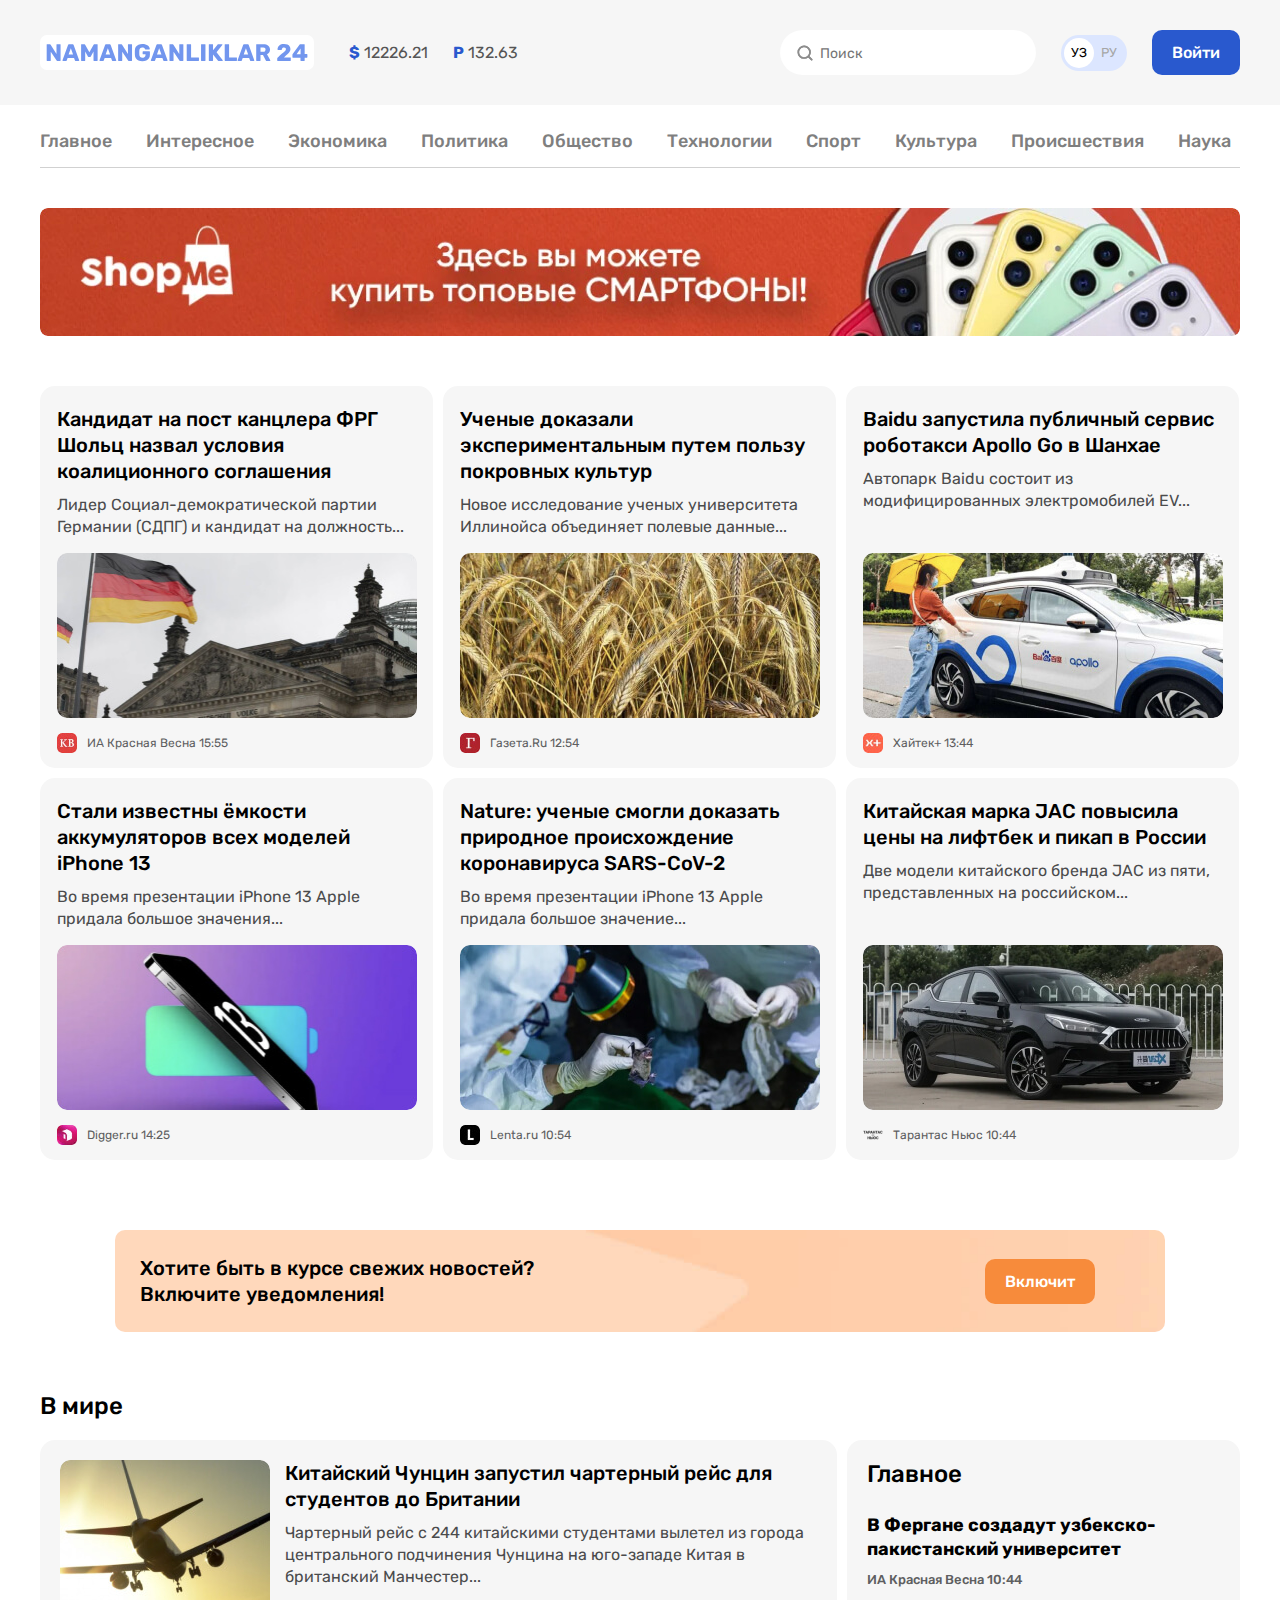
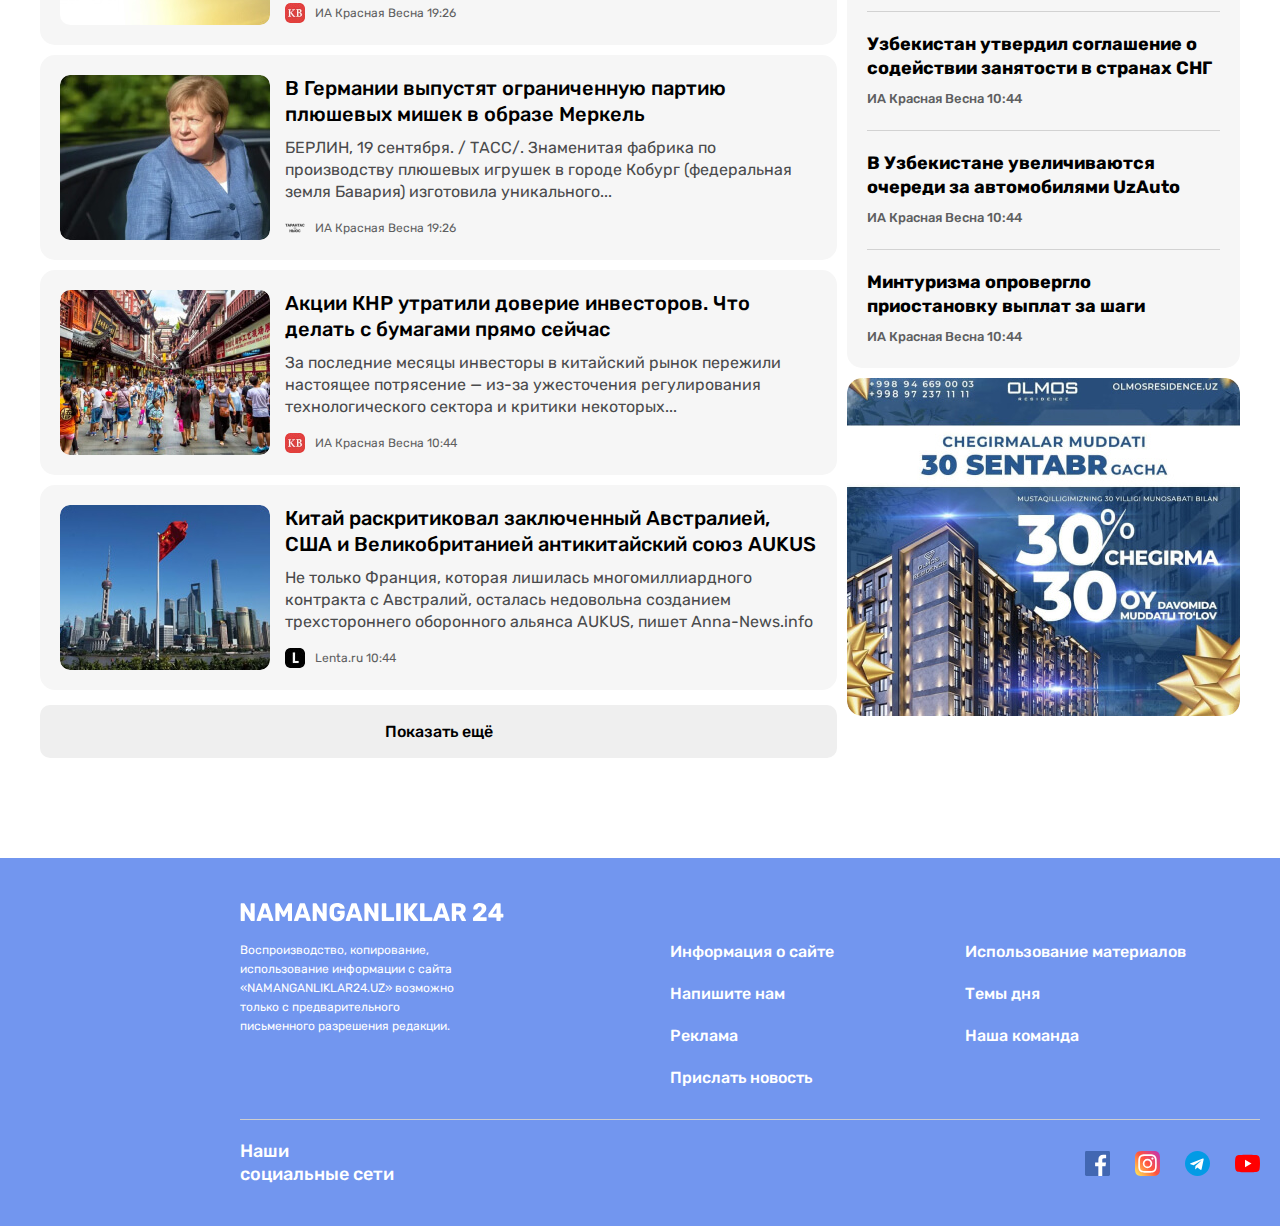
<file: index.html>
<!DOCTYPE html>
<html lang="ru">
<head>
  <meta charset="UTF-8">
  <meta http-equiv="X-UA-Compatible" content="IE=edge">
  <meta name="viewport" content="width=device-width, initial-scale=1.0">
  <title>Namanganliklar 24</title>

  <!-- GOOGLE FONTS -->
  <link rel="preconnect" href="https://fonts.googleapis.com">
  <link rel="preconnect" href="https://fonts.gstatic.com" crossorigin>
  <link href="https://fonts.googleapis.com/css2?family=Rubik:wght@400;500;700&display=swap" rel="stylesheet">

  <!-- STYLES -->
  <!-- <link rel="stylesheet" href="styles/normalize.css"> -->
  <!-- <link rel="stylesheet" href="styles/styles.css"> -->
  <link rel="stylesheet" href="styles/styles.min.css">
</head>
<body>
  <header class="site-header">
    <div class="site-header-top">
      <div class="site-header-top-container container">
        <!-- SITE-HEADER-LOGO -->
        <a href="index.html" class="site-header-logo">
          <img class="site-header-logo-img"  src="img/siteLogo.svg" alt="site logo" width="264" height="28">
        </a>

        <!-- CURRENCY-RATES -->
        <ul class="currency-rates">
          <li class="currency-item">
            <b class="currency-rates-type">$</b>
            <span class="currency-rates-value">12226.21</span>
          </li>
          <li class="currency-item">
            <b class="currency-rates-type">P</b>
            <span class="currency-rates-value">132.63</span>
          </li>
        </ul>

        <!-- GLOBAL-SEARCH-FORM -->
        <form class="global-search-form" action="https://echo.htmlacademy.ru" method="get">
          <input class="global-search-form-input" type="search" name="search" placeholder="Поиск" aria-label="Поиск" required>
        </form>

        <!-- LANG-TOGGLE -->
        <div class="lang-toggle">
          <a class="lang-toggle-link lang-toggle-link-active" href="index.html">УЗ</a>
          <a class="lang-toggle-link" href="index.html/ru">РУ</a>
        </div>

        <!-- SITE-HEADER-AUTH -->
        <a class="site-header-auth button button-primary" href="#">Войти</a>
      </div>
    </div>

    <!-- SITENAV -->
    <div class="container">
      <nav class="sitenav">
        <ul class="sitenav-list">
          <li class="sitenav-item"><a class="sitenav-link" href="index.html">Главное</a></li>
          <li class="sitenav-item"><a class="sitenav-link" href="list.html">Интересное</a></li>
          <li class="sitenav-item"><a class="sitenav-link" href="list.html">Экономика</a></li>
          <li class="sitenav-item"><a class="sitenav-link" href="list.html">Политика</a></li>
          <li class="sitenav-item"><a class="sitenav-link" href="list.html">Общество</a></li>
          <li class="sitenav-item"><a class="sitenav-link" href="list.html">Технологии</a></li>
          <li class="sitenav-item"><a class="sitenav-link" href="list.html">Спорт</a></li>
          <li class="sitenav-item"><a class="sitenav-link" href="list.html">Культура</a></li>
          <li class="sitenav-item"><a class="sitenav-link" href="list.html">Происшествия</a></li>
          <li class="sitenav-item"><a class="sitenav-link" href="list.html">Наука</a></li>
        </ul>
      </nav>

      <!-- SITE HEADER BANNER -->
      <aside class="site-header-banner">
        <a class="site-header-banner-link" href="https://idea.uz" target="_blank">
          <img src="img/shopme.jpg" alt="" class="site-header-img" srcset="img/shopme.jpg , img/shopme@2x.jpg 2x" width="1200" height="128">
        </a>
      </aside>
    </div>
  </header>


  <!-- MAIN-CONTENT -->
  <main class="main-content">
    <div class="container">
      <!-- <h1>Namanganliklar24 - сайт новостей</h1> -->

      <!-- TOP NEWS -->
      <section class="top-news">
        <!-- <h2>Топ новостей</h2> -->
        <!-- NEWS-GRID -->
        <div class="news-grid">
          <!-- NEWS-GRID-ITEM -->
          <article class="new-grid-item article-card">
            <h3 class="article-card-title">
              <a class="article-card-link" href="#">Кандидат на пост канцлера ФРГ Шольц назвал условия коалиционного соглашения</a>
            </h3>
            <p class="article-card-text">Лидер Социал-демократической партии Германии (СДПГ) и кандидат на должность...</p>
            <img class="article-card-img" src="img/germany.jpg" alt="" width="360" height="165" srcset="img/germany.jpg 1x, img/germany@2x.jpg 2x">
            <footer class="article-card-footer">
              <img src="img/krasnaya-vesna.jpg" alt="" class="article-card-source-icon" width="20" height="20" srcset="img/krasnaya-vesna.jpg 1x, img/krasnaya-vesna@2x.jpg 2x">
              <div class="article-card-source-time">
                <span class="article-card-source">ИА Красная Весна</span>
                <time>15:55</time>
              </div>
            </footer>
          </article>
          <!-- NEWS-GRID-ITEM -->
          <article class="new-grid-item article-card">
            <h3 class="article-card-title">
              <a class="article-card-link" href="#">Ученые доказали экспериментальным путем пользу покровных культур</a>
            </h3>
            <p class="article-card-text">Новое исследование ученых университета Иллинойса объединяет полевые данные... </p>
            <img class="article-card-img" src="img/wheat.jpg" alt="" width="360" height="165" srcset="img/wheat.jpg 1x, img/wheat@2x.jpg 2x">
            <footer class="article-card-footer">
              <img src="img/gazataru.jpg" alt="" class="article-card-source-icon" width="20" height="20" srcset="img/gazataru.jpg 1x, img/gazataru@2x.jpg 2x">
              <div class="article-card-source-time">
                <span class="article-card-source">Газета.Ru</span>
                <time>12:54</time>
              </div>
            </footer>
          </article>
          <!-- NEWS-GRID-ITEM -->
          <article class="new-grid-item article-card">
            <h3 class="article-card-title">
              <a class="article-card-link" href="#">Baidu запустила публичный сервис роботакси Apollo Go в Шанхае</a>
            </h3>
            <p class="article-card-text">Автопарк Baidu состоит из модифицированных электромобилей EV... </p>
            <img class="article-card-img" src="img/baidu.jpg" alt="" width="360" height="165" srcset="img/baidu.jpg 1x, img/baidu@2x.jpg 2x">
            <footer class="article-card-footer">
              <img src="img/hitech.jpg" alt="" class="article-card-source-icon" width="20" height="20" srcset="img/hitech.jpg 1x, img/hitech@2x.jpg 2x">
              <div class="article-card-source-time">
                <span class="article-card-source">Хайтек+</span>
                <time>13:44</time>
              </div>
            </footer>
          </article>
          <!-- NEWS-GRID-ITEM -->
          <article class="new-grid-item article-card">
            <h3 class="article-card-title">
              <a class="article-card-link" href="#">Стали известны ёмкости аккумуляторов всех моделей iPhone 13</a>
            </h3>
            <p class="article-card-text">Во время презентации iPhone 13 Apple придала большое значения...</p>
            <img class="article-card-img" src="img/iphone-13.jpg" alt="" width="360" height="165" srcset="img/iphone-13.jpg 1x, img/iphone-13@2x.jpg 2x">
            <footer class="article-card-footer">
              <img src="img/digger-logo.jpg" alt="" class="article-card-source-icon" width="20" height="20" srcset="img/digger-logo.jpg 1x, img/digger-logo@2x.jpg 2x">
              <div class="article-card-source-time">
                <span class="article-card-source">Digger.ru</span>
                <time>14:25</time>
              </div>
            </footer>
          </article>
          <!-- NEWS-GRID-ITEM -->
          <article class="new-grid-item article-card">
            <h3 class="article-card-title">
              <a class="article-card-link" href="#">Nature: ученые смогли доказать природное происхождение коронавируса SARS-CoV-2</a>
            </h3>
            <p class="article-card-text">Во время презентации iPhone 13 Apple придала большое значение...</p>
            <img class="article-card-img" src="img/sars-cov-2.jpg" alt="" width="360" height="165" srcset="img/sars-cov-2.jpg 1x, img/sars-cov-2@2x.jpg 2x">
            <footer class="article-card-footer">
              <img src="img/lenta.jpg" alt="" class="article-card-source-icon" width="20" height="20" srcset="img/lenta.jpg 1x, img/lenta.@2xjpg 2x">
              <div class="article-card-source-time">
                <span class="article-card-source">Lenta.ru</span>
                <time>10:54</time>
              </div>
            </footer>
          </article>
          <!-- NEWS-GRID-ITEM -->
          <article class="new-grid-item article-card">
            <h3 class="article-card-title">
              <a class="article-card-link" href="#">Китайская марка JAC повысила цены на лифтбек и пикап в России</a>
            </h3>
            <p class="article-card-text">Две модели китайского бренда JAC из пяти, представленных на российском...</p>
            <img class="article-card-img" src="img/jac.jpg" alt="" width="360" height="165" srcset="img/jac.jpg 1x, img/jac@2x.jpg 2x">
            <footer class="article-card-footer">
              <img src="img/tarantas.png" alt="" class="article-card-source-icon" width="20" height="20" srcset="img/tarantas.png 1x, img/tarantas@2x.png 2x">
              <div class="article-card-source-time">
                <span class="article-card-source">Тарантас Ньюс</span>
                <time>10:44</time>
              </div>
            </footer>
          </article>
        </div>
      </section>


      <!-- NOTIFICATION CTA -->
      <section class="notification-cta">
        <div class="notification-cta-text">
          Хотите быть в курсе свежих новостей? <br> Включите уведомления!
        </div>
        <button class="button-orange button" type="button">Включит </button>
      </section>


      <div class="global-news-wrapper">
        <!-- GLOBAL-NEWS -->
        <section class="global-news">
          <h2 class="global-news-heading">В мире</h2>
          <!-- NEWS-LIST -->
          <div class="news-list">
            <div class="news-list-item article-card-horizontal">
              <img class="article-card-horizontal-img" src="img/plane.jpg" alt="" width="210" height="165" srcset="img/plane.jpg  1x, img/plane@2x.jpg  2x">
              <div class="article-card-horizontal-content">
                <h3 class="article-card-horizontal-title"><a class="article-card-horizontal-link" href="#">Китайский Чунцин запустил чартерный рейс для студентов до Британии</a></h3>
                <p class="article-card-horizontal-text">Чартерный рейс с 244 китайскими студентами вылетел из города центрального подчинения Чунцина на юго-западе Китая в британский Манчестер...</p>
                <footer class="article-card-horizontal-footer">
                  <img src="img/krasnaya-vesna.jpg" alt="" class="article-card-horizontal-source-icon" width="20" height="20" srcset="img/krasnaya-vesna.jpg 1x, img/krasnaya-vesna@2x.jpg 2x">
                  <div class="article-card-horizontal-source-time">
                    <span class="article-card-horizontal-source">ИА Красная Весна</span>
                    <time datetime="2023-11-19T19:26:00">19:26</time>
                  </div>
                </footer>
              </div>
            </div>
            <div class="news-list-item article-card-horizontal">
              <img class="article-card-horizontal-img" src="img/woman.jpg" alt="" width="210" height="165" srcset="img/woman.jpg  1x, img/woman@2x.jpg  2x">
              <div class="article-card-horizontal-content">
                <h3 class="article-card-horizontal-title"><a class="article-card-horizontal-link" href="#">В Германии выпустят ограниченную партию плюшевых мишек в образе Меркель</a></h3>
                <p class="article-card-horizontal-text">БЕРЛИН, 19 сентября. / ТАСС/. Знаменитая фабрика по производству плюшевых игрушек в городе Кобург (федеральная земля Бавария) изготовила уникального...</p>
                <footer class="article-card-horizontal-footer">
                  <img src="img/tarantas.png" alt="" class="article-card-horizontal-source-icon" width="20" height="20" srcset="img/tarantas.png 1x, img/tarantas@2x.png 2x">
                  <div class="article-card-horizontal-source-time">
                    <span class="article-card-horizontal-source">ИА Красная Весна</span>
                    <time datetime="2023-11-19T19:26:00">19:26</time>
                  </div>
                </footer>
              </div>
            </div>
            <div class="news-list-item article-card-horizontal">
              <img class="article-card-horizontal-img" src="img/china.jpg" alt="" width="210" height="165" srcset="img/china.jpg  1x, img/china@2x.jpg  2x">
              <div class="article-card-horizontal-content">
                <h3 class="article-card-horizontal-title"><a class="article-card-horizontal-link" href="#">Акции КНР утратили доверие инвесторов. Что делать с бумагами прямо сейчас</a></h3>
                <p class="article-card-horizontal-text">За последние месяцы инвесторы в китайский рынок пережили настоящее потрясение — из-за ужесточения регулирования технологического сектора и критики некоторых...</p>
                <footer class="article-card-horizontal-footer">
                  <img src="img/krasnaya-vesna.jpg" alt="" class="article-card-horizontal-source-icon" width="20" height="20" srcset="img/krasnaya-vesna.jpg 1x, img/krasnaya-vesna@2x.jpg 2x">
                  <div class="article-card-horizontal-source-time">
                    <span class="article-card-horizontal-source">ИА Красная Весна</span>
                    <time datetime="2023-11-19T19:26:00">10:44</time>
                  </div>
                </footer>
              </div>
            </div>
            <div class="news-list-item article-card-horizontal">
              <img class="article-card-horizontal-img" src="img/flag-china.jpg" alt="" width="210" height="165" srcset="img/flag-china.jpg  1x, img/flag-china@2x.jpg  2x">
              <div class="article-card-horizontal-content">
                <h3 class="article-card-horizontal-title"><a class="article-card-horizontal-link" href="#">Китай раскритиковал заключенный Австралией, США и Великобританией антикитайский союз AUKUS</a></h3>
                <p class="article-card-horizontal-text">Не только Франция, которая лишилась многомиллиардного контракта с Австралий, осталась недовольна созданием трехстороннего оборонного альянса AUKUS, пишет Anna-News.info</p>
                <footer class="article-card-horizontal-footer">
                  <img src="img/lenta.jpg" alt="" class="article-card-horizontal-source-icon" width="20" height="20" srcset="img/lenta.jpg 1x, img/lenta@2x.jpg 2x">
                  <div class="article-card-horizontal-source-time">
                    <span class="article-card-horizontal-source">Lenta.ru</span>
                    <time datetime="2023-11-19T19:26:00">10:44</time>
                  </div>
                </footer>
              </div>
            </div>
          </div>
          <button class="news-list-more-button button button-block" type="button">Показать ещё</button>
        </section>



        <div class="sidebar">
          <!-- SIDEBAR-NEWS-CARD -->
          <section class="sidebar-news-card">
            <h2 class="sidebar-news-card-heading">Главное</h2>
            <ul class="sidebar-news-card-list">
              <li class="sidebar-news-card-item"><h3 class="sidebar-news-card-title"><a href="#" class="sidebar-news-card-link">
                В Фергане создадут узбекско-пакистанский университет
              </a></h3>
              <div class="sidebar-news-card-source-time">
                <span class="sidebar-news-card-source">ИА Красная Весна</span>
                <time datetime="2023-11-19T19:26:00">10:44</time>
              </div>
            </li>
              <li class="sidebar-news-card-item"><h3 class="sidebar-news-card-title"><a href="#" class="sidebar-news-card-link">
                Узбекистан утвердил соглашение о содействии занятости в странах СНГ
              </a></h3>
              <div class="sidebar-news-card-source-time">
                <span class="sidebar-news-card-source">ИА Красная Весна</span>
                <time datetime="2023-11-19T19:26:00">10:44</time>
              </div>
            </li>
              <li class="sidebar-news-card-item"><h3 class="sidebar-news-card-title"><a href="#" class="sidebar-news-card-link">
                В Узбекистане увеличиваются очереди за автомобилями UzAuto
              </a></h3>
              <div class="sidebar-news-card-source-time">
                <span class="sidebar-news-card-source">ИА Красная Весна</span>
                <time datetime="2023-11-19T19:26:00">10:44</time>
              </div>
            </li>
              <li class="sidebar-news-card-item"><h3 class="sidebar-news-card-title"><a href="#" class="sidebar-news-card-link">
                Минтуризма опровергло приостановку выплат за шаги
              </a></h3>
              <div class="sidebar-news-card-source-time">
                <span class="sidebar-news-card-source">ИА Красная Весна</span>
                <time datetime="2023-11-19T19:26:00">10:44</time>
              </div>
            </li>
            </ul>
          </section>
          <a href="#"><img class="sidebar-img" src="img/olmos.jpg" alt="" width="393" height="338" srcset="img/olmos.jpg  1x, img/olmos@2x.jpg 2x"></a>
        </div>
      </div>
    </div>
  </main>


  <!-- FOOTER -->
  <footer class="site-footer">
    <div class="container">
      <div class="site-footer-logo-wrapper">
        <a class="site-footer-logo" href="index.html">
          <img class="site-footer-logo-img" src="img/logo.svg" alt="N24 logo" width="264" height="28">
        </a>
      </div>

      <div class="site-footer-about-links">
        <div class="site-footer-about">
          Воспроизводство, копирование, использование информации с сайта «NAMANGANLIKLAR24.UZ» возможно только с предварительного письменного разрешения редакции.
        </div>

        <div class="site-footer-links-wrapper">
          <ul class="site-footer-links">
            <li class="site-footer-links-item">
              <a class="site-footer-link" href="index.html">Информация о сайте</a></li>
            <li class="site-footer-links-item">
              <a class="site-footer-link" href="index.html">Напишите нам</a></li>
            <li class="site-footer-links-item">
              <a class="site-footer-link" href="index.html">Реклама</a></li>
            <li class="site-footer-links-item">
              <a class="site-footer-link" href="index.html">Прислать новость</a></li>
          </ul>

          <ul class="site-footer-links">
            <li class="site-footer-links-item">
              <a class="site-footer-link" href="index.html">Использование материалов</a>
            </li>
            <li class="site-footer-links-item">
              <a class="site-footer-link" href="index.html">Темы дня</a>
            </li>
            <li class="site-footer-links-item">
              <a class="site-footer-link" href="index.html">Наша команда</a>
            </li>
          </ul>
        </div>
      </div>

      <hr class="site-footer-divider">

      <div class="site-footer-socials">
        <h2 class="site-footer-socials-heading">Наши<br>социальные сети</h2>
        <ul class="site-footer-socials-list">
          <li class="site-footer-socials-item">
            <a href="#" class="site-footer-socials-link" target="_blank">
              <img src="img/facebook.svg" alt="facebook" class="site-footer-socials-icon" width="25" height="25"></a>
          </li>
          <li class="site-footer-socials-item">
            <a href="#" class="site-footer-socials-link" target="_blank">
              <img src="img/instagram.svg" alt="instagram" class="site-footer-socials-icon" width="25" height="25"></a>
          </li>
          <li class="site-footer-socials-item">
            <a href="#" class="site-footer-socials-link" target="_blank">
              <img src="img/telegram.svg" alt="telegram" class="site-footer-socials-icon" width="25" height="25"></a>
          </li>
          <li class="site-footer-socials-item">
            <a href="#" class="site-footer-socials-link" target="_blank">
              <img src="img/youtube.svg" alt="youtube" class="site-footer-socials-icon" width="25" height="25"></a>
          </li>
        </ul>
      </div>
    </div>
  </footer>
</body>
</html>
</file>
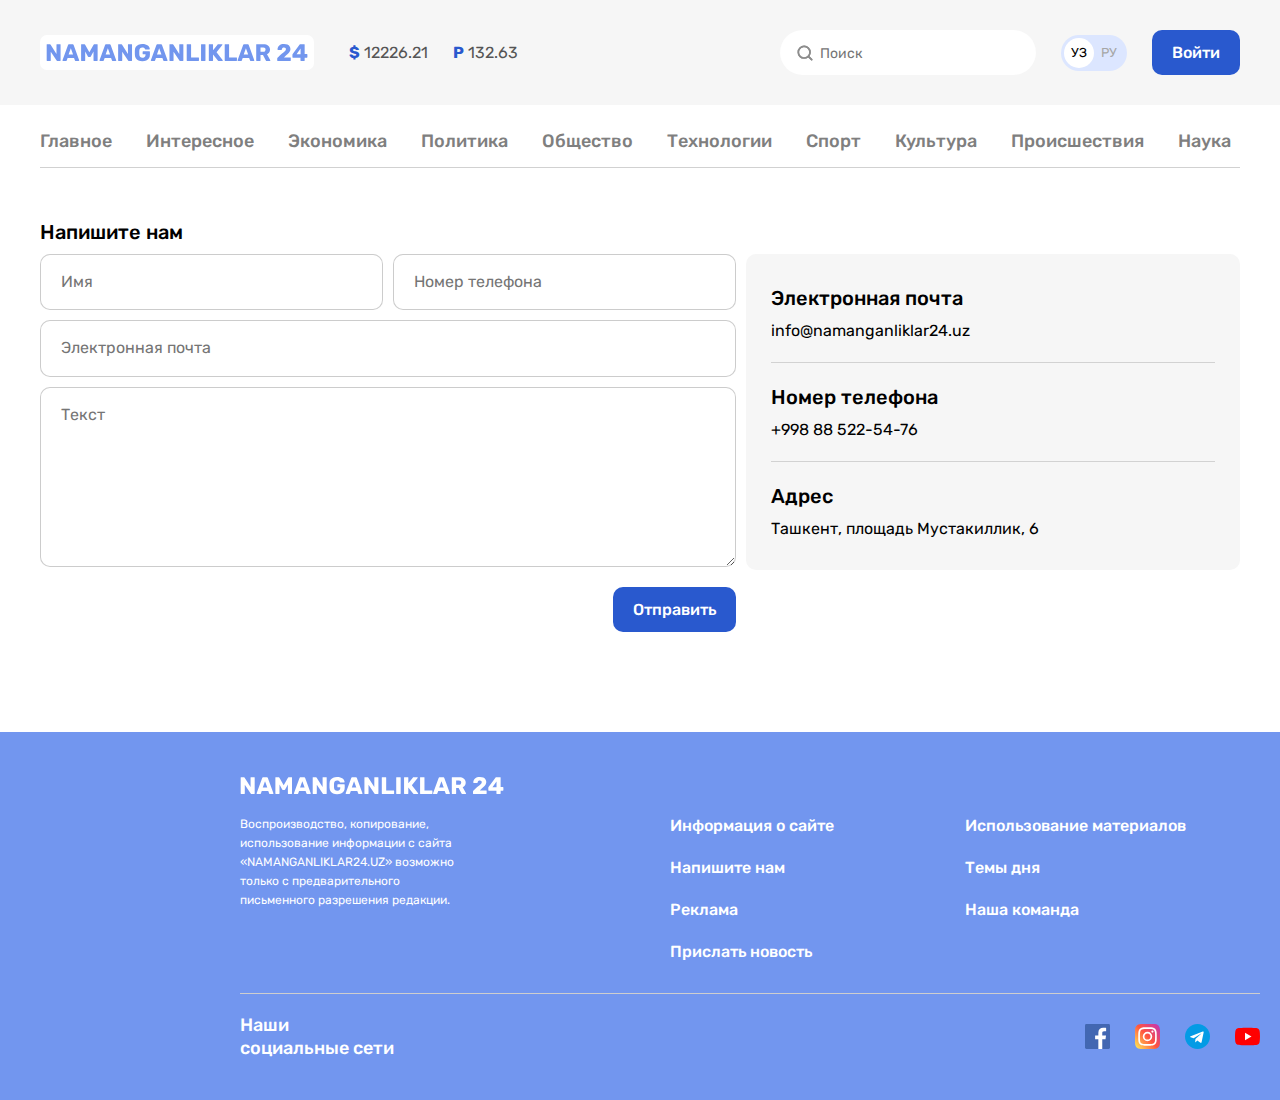
<file: contact.html>
<!DOCTYPE html>
<html lang="ru">
<head>
  <meta charset="UTF-8">
  <meta http-equiv="X-UA-Compatible" content="IE=edge">
  <meta name="viewport" content="width=device-width, initial-scale=1.0">
  <title>Namanganliklar 24</title>

  <!-- GOOGLE FONTS -->
  <link rel="preconnect" href="https://fonts.googleapis.com">
  <link rel="preconnect" href="https://fonts.gstatic.com" crossorigin>
  <link href="https://fonts.googleapis.com/css2?family=Rubik:wght@400;500;700&display=swap" rel="stylesheet">

  <!-- STYLES -->
  <link rel="stylesheet" href="styles/normalize.css">
  <link rel="stylesheet" href="styles/styles.css">
</head>
<body>
  <header class="site-header">
    <div class="site-header-top">
      <div class="site-header-top-container container">
        <!-- SITE-HEADER-LOGO -->
        <a href="index.html" class="site-header-logo">
          <img class="site-header-logo-img"  src="img/siteLogo.svg" alt="site logo" width="264" height="28">
        </a>

        <!-- CURRENCY-RATES -->
        <ul class="currency-rates">
          <li class="currency-item">
            <b class="currency-rates-type">$</b>
            <span class="currency-rates-value">12226.21</span>
          </li>
          <li class="currency-item">
            <b class="currency-rates-type">P</b>
            <span class="currency-rates-value">132.63</span>
          </li>
        </ul>

        <!-- GLOBAL-SEARCH-FORM -->
        <form class="global-search-form" action="https://echo.htmlacademy.ru" method="get">
          <input class="global-search-form-input" type="search" name="search" placeholder="Поиск" aria-label="Поиск" required>
        </form>

        <!-- LANG-TOGGLE -->
        <div class="lang-toggle">
          <a class="lang-toggle-link lang-toggle-link-active" href="index.html">УЗ</a>
          <a class="lang-toggle-link" href="index.html/ru">РУ</a>
        </div>

        <!-- SITE-HEADER-AUTH -->
        <a class="site-header-auth button button-primary" href="#">Войти</a>
      </div>
    </div>

    <!-- SITENAV -->
    <div class="container">
      <nav class="sitenav">
        <ul class="sitenav-list">
          <li class="sitenav-item"><a class="sitenav-link" href="index.html">Главное</a></li>
          <li class="sitenav-item"><a class="sitenav-link" href="list.html">Интересное</a></li>
          <li class="sitenav-item"><a class="sitenav-link" href="list.html">Экономика</a></li>
          <li class="sitenav-item"><a class="sitenav-link" href="list.html">Политика</a></li>
          <li class="sitenav-item"><a class="sitenav-link" href="list.html">Общество</a></li>
          <li class="sitenav-item"><a class="sitenav-link" href="list.html">Технологии</a></li>
          <li class="sitenav-item"><a class="sitenav-link" href="list.html">Спорт</a></li>
          <li class="sitenav-item"><a class="sitenav-link" href="list.html">Культура</a></li>
          <li class="sitenav-item"><a class="sitenav-link" href="list.html">Происшествия</a></li>
          <li class="sitenav-item"><a class="sitenav-link" href="list.html">Наука</a></li>
        </ul>
      </nav>

    </div>
  </header>


  <!-- MAIN-CONTENT -->
  <main class="main-content">
    <div class="container">
      <div class="contact-page">
        <h1 class="contact-page-heading">Напишите нам</h1>

        <div class="contact-page-content">
          <form class="contact-page-form form" action="https://echo.htmlacademy.ru" method="post">

            <div class="form-groups-wrapper">
              <div class="form-group">
                <input class="form-field" type="text" name="name" placeholder="Имя" aria-label="Имя" required>
              </div>
              <div class="form-group">
                <input class="form-field" type="tel" name="phone_number" placeholder="Номер телефона" aria-label="Номер телефона" required>
              </div>
            </div>

            <div class="form-group">
              <input class="form-field" type="email" name="email" placeholder="Электронная почта" aria-label="Электронная почта" required>
            </div>
            <div class="form-group">
              <textarea class="form-field form-field-textarea" name="message" placeholder="Текст" required></textarea>
            </div>

            <button class="button button-primary contact-page-form-submit">Отправить</button>
          </form>

          <!-- CONTACT-PAGE-INFO -->
          <div class="contact-page-info">
            <ul class="contact-page-list">
              <li class="contact-page-item">
                <h3 class="contact-page-heading">Электронная почта</h3>
                <p class="contact-page-text">info@namanganliklar24.uz</p>
              </li>
              <li class="contact-page-item">
                <h3 class="contact-page-heading">Номер телефона</h3>
                <p class="contact-page-text">+998 88 522-54-76</p>
              </li>
              <li class="contact-page-item">
                <h3 class="contact-page-heading">Адрес</h3>
                <p class="contact-page-text">Ташкент, площадь Мустакиллик, 6 </p>
              </li>
            </ul>
          </div>
        </div>
      </div>

    </div>
  </main>


  <!-- FOOTER -->
  <footer class="site-footer">
    <div class="container">
      <div class="site-footer-logo-wrapper">
        <a class="site-footer-logo" href="index.html">
          <img class="site-footer-logo-img" src="img/logo.svg" alt="N24 logo" width="264" height="28">
        </a>
      </div>

      <div class="site-footer-about-links">
        <div class="site-footer-about">
          Воспроизводство, копирование, использование информации с сайта «NAMANGANLIKLAR24.UZ» возможно только с предварительного письменного разрешения редакции.
        </div>

        <div class="site-footer-links-wrapper">
          <ul class="site-footer-links">
            <li class="site-footer-links-item">
              <a class="site-footer-link" href="index.html">Информация о сайте</a></li>
            <li class="site-footer-links-item">
              <a class="site-footer-link" href="index.html">Напишите нам</a></li>
            <li class="site-footer-links-item">
              <a class="site-footer-link" href="index.html">Реклама</a></li>
            <li class="site-footer-links-item">
              <a class="site-footer-link" href="index.html">Прислать новость</a></li>
          </ul>

          <ul class="site-footer-links">
            <li class="site-footer-links-item">
              <a class="site-footer-link" href="index.html">Использование материалов</a>
            </li>
            <li class="site-footer-links-item">
              <a class="site-footer-link" href="index.html">Темы дня</a>
            </li>
            <li class="site-footer-links-item">
              <a class="site-footer-link" href="index.html">Наша команда</a>
            </li>
          </ul>
        </div>
      </div>

      <hr class="site-footer-divider">

      <div class="site-footer-socials">
        <h2 class="site-footer-socials-heading">Наши<br>социальные сети</h2>
        <ul class="site-footer-socials-list">
          <li class="site-footer-socials-item">
            <a href="#" class="site-footer-socials-link" target="_blank">
              <img src="img/facebook.svg" alt="facebook" class="site-footer-socials-icon" width="25" height="25"></a>
          </li>
          <li class="site-footer-socials-item">
            <a href="#" class="site-footer-socials-link" target="_blank">
              <img src="img/instagram.svg" alt="instagram" class="site-footer-socials-icon" width="25" height="25"></a>
          </li>
          <li class="site-footer-socials-item">
            <a href="#" class="site-footer-socials-link" target="_blank">
              <img src="img/telegram.svg" alt="telegram" class="site-footer-socials-icon" width="25" height="25"></a>
          </li>
          <li class="site-footer-socials-item">
            <a href="#" class="site-footer-socials-link" target="_blank">
              <img src="img/youtube.svg" alt="youtube" class="site-footer-socials-icon" width="25" height="25"></a>
          </li>
        </ul>
      </div>
    </div>
  </footer>
</body>
</html>
</file>
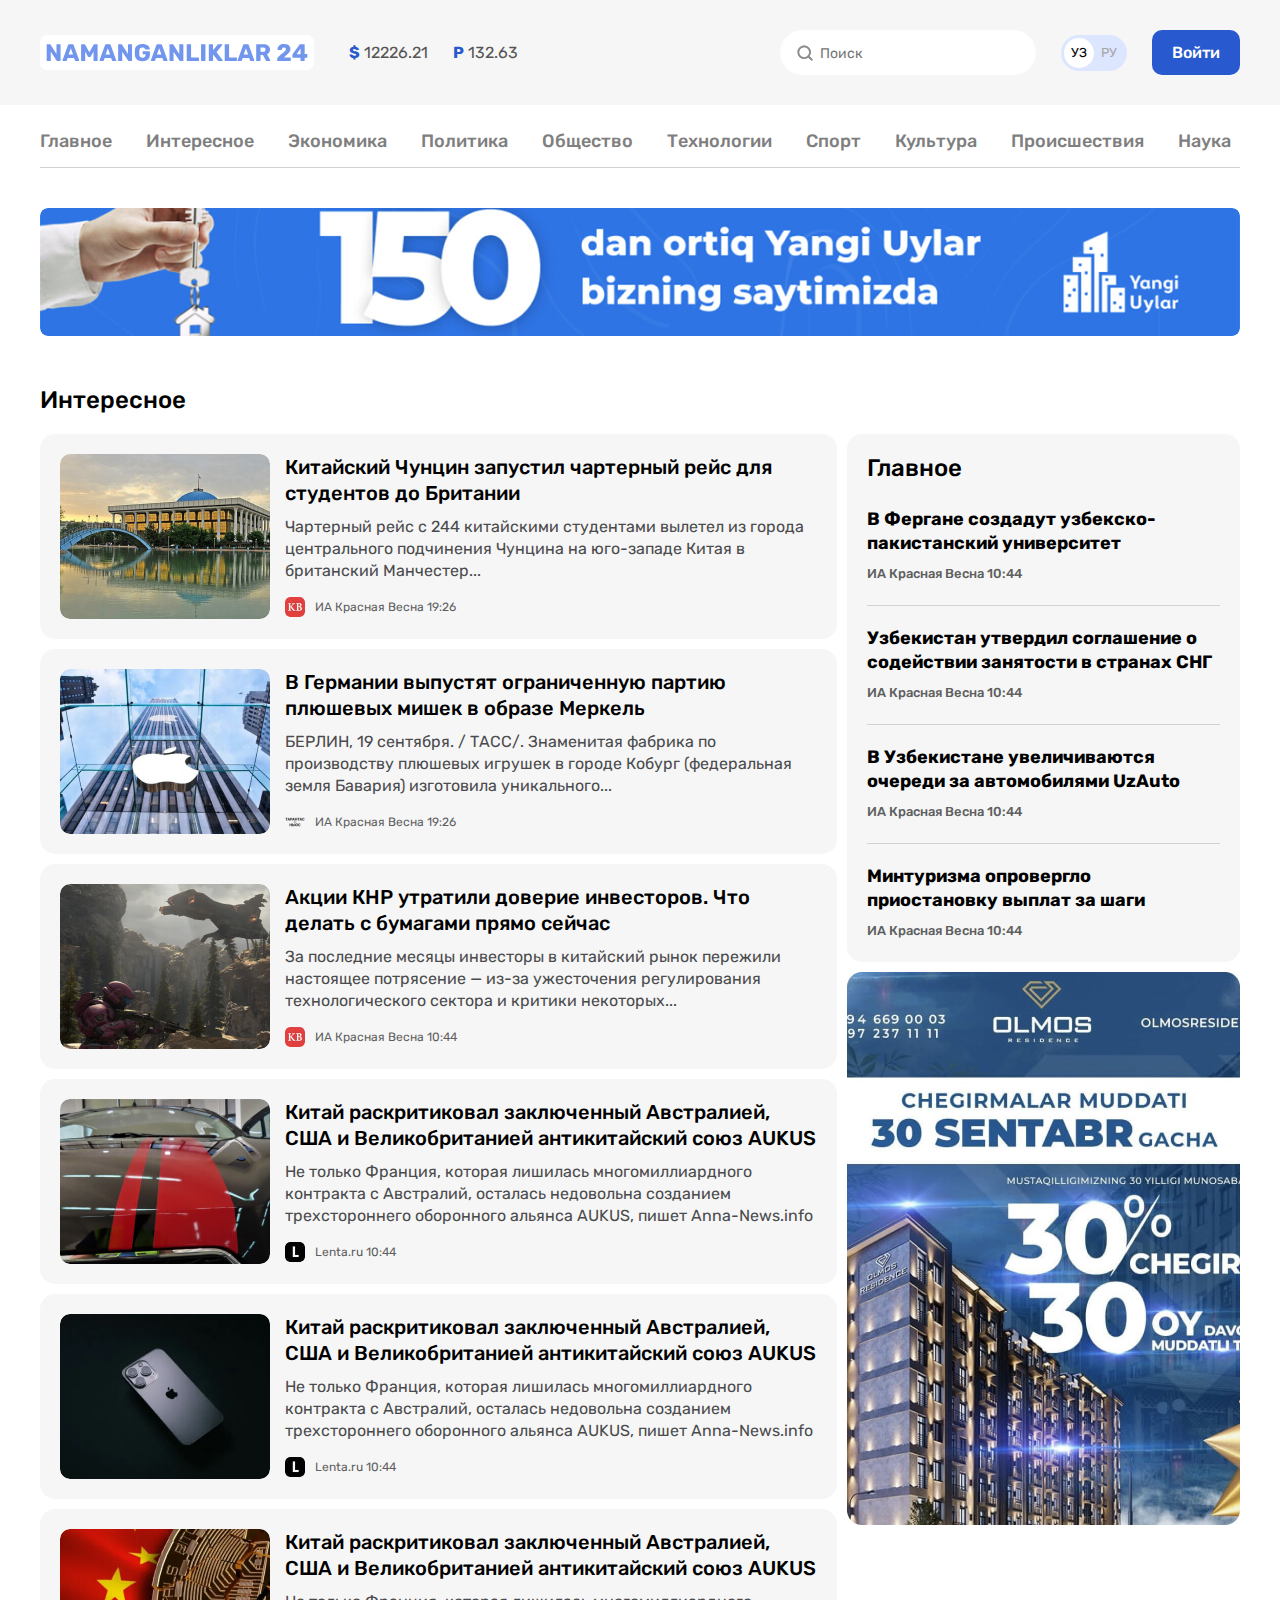
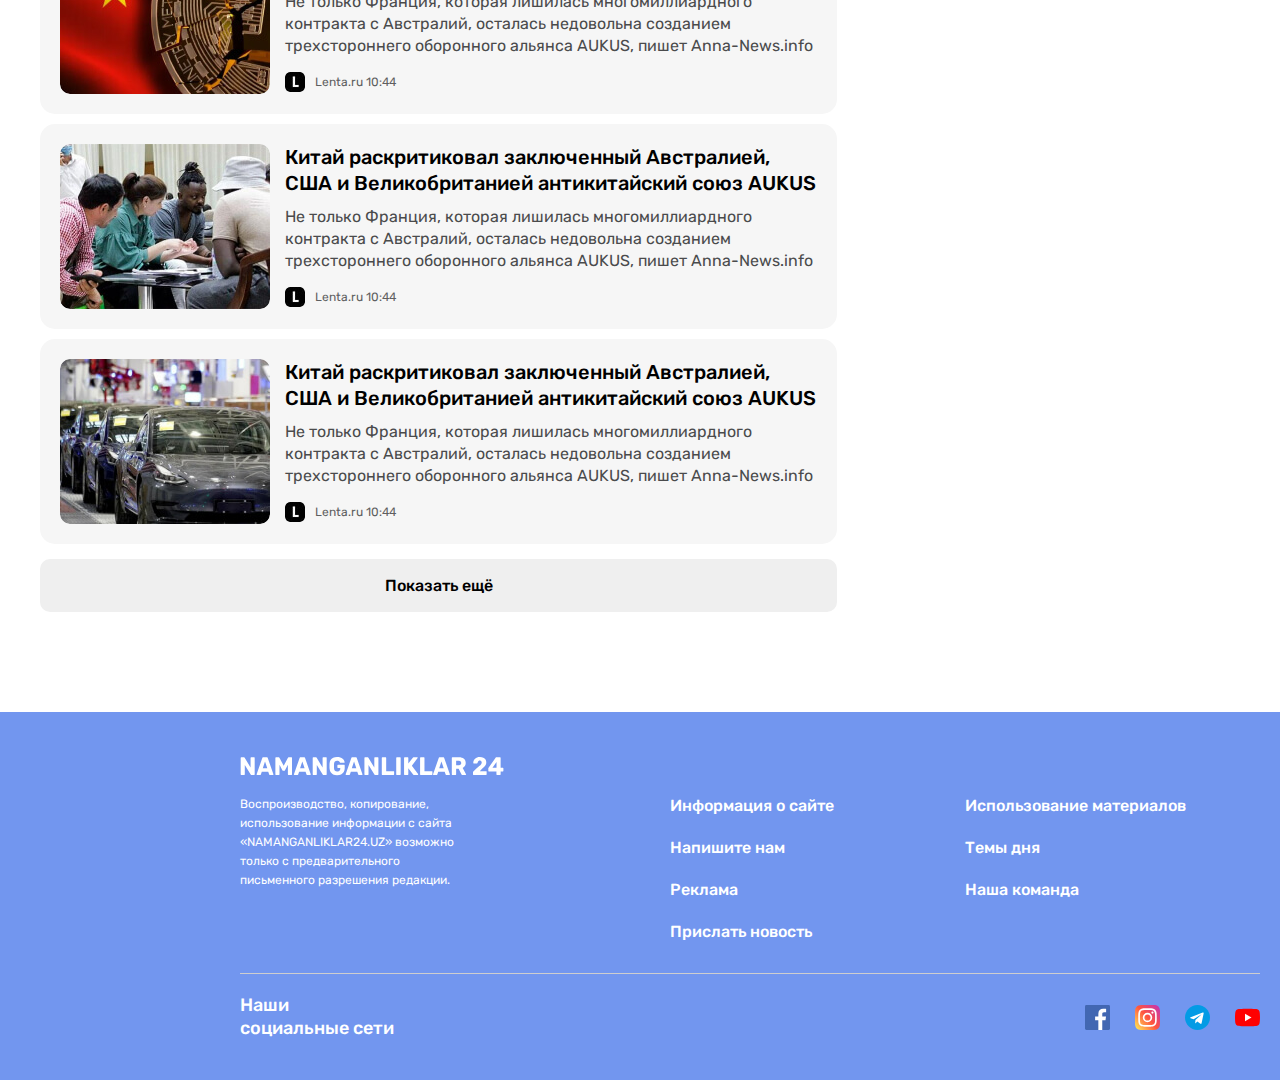
<file: list.html>
<!DOCTYPE html>
<html lang="ru">
<head>
  <meta charset="UTF-8">
  <meta http-equiv="X-UA-Compatible" content="IE=edge">
  <meta name="viewport" content="width=device-width, initial-scale=1.0">
  <title>Namanganliklar 24</title>

  <!-- GOOGLE FONTS -->
  <link rel="preconnect" href="https://fonts.googleapis.com">
  <link rel="preconnect" href="https://fonts.gstatic.com" crossorigin>
  <link href="https://fonts.googleapis.com/css2?family=Rubik:wght@400;500;700&display=swap" rel="stylesheet">

  <!-- STYLES -->
  <link rel="stylesheet" href="styles/normalize.css">
  <link rel="stylesheet" href="styles/styles.css">
</head>
<body>
  <header class="site-header">
    <div class="site-header-top">
      <div class="site-header-top-container container">
        <!-- SITE-HEADER-LOGO -->
        <a href="index.html" class="site-header-logo">
          <img class="site-header-logo-img"  src="img/siteLogo.svg" alt="site logo" width="264" height="28">
        </a>

        <!-- CURRENCY-RATES -->
        <ul class="currency-rates">
          <li class="currency-item">
            <b class="currency-rates-type">$</b>
            <span class="currency-rates-value">12226.21</span>
          </li>
          <li class="currency-item">
            <b class="currency-rates-type">P</b>
            <span class="currency-rates-value">132.63</span>
          </li>
        </ul>

        <!-- GLOBAL-SEARCH-FORM -->
        <form class="global-search-form" action="https://echo.htmlacademy.ru" method="get">
          <input class="global-search-form-input" type="search" name="search" placeholder="Поиск" aria-label="Поиск" required>
        </form>

        <!-- LANG-TOGGLE -->
        <div class="lang-toggle">
          <a class="lang-toggle-link lang-toggle-link-active" href="index.html">УЗ</a>
          <a class="lang-toggle-link" href="index.html/ru">РУ</a>
        </div>

        <!-- SITE-HEADER-AUTH -->
        <a class="site-header-auth button button-primary" href="#">Войти</a>
      </div>
    </div>

    <!-- SITENAV -->
    <div class="container">
      <nav class="sitenav">
        <ul class="sitenav-list">
          <li class="sitenav-item"><a class="sitenav-link" href="index.html">Главное</a></li>
          <li class="sitenav-item"><a class="sitenav-link" href="list.html">Интересное</a></li>
          <li class="sitenav-item"><a class="sitenav-link" href="list.html">Экономика</a></li>
          <li class="sitenav-item"><a class="sitenav-link" href="list.html">Политика</a></li>
          <li class="sitenav-item"><a class="sitenav-link" href="list.html">Общество</a></li>
          <li class="sitenav-item"><a class="sitenav-link" href="list.html">Технологии</a></li>
          <li class="sitenav-item"><a class="sitenav-link" href="list.html">Спорт</a></li>
          <li class="sitenav-item"><a class="sitenav-link" href="list.html">Культура</a></li>
          <li class="sitenav-item"><a class="sitenav-link" href="list.html">Происшествия</a></li>
          <li class="sitenav-item"><a class="sitenav-link" href="list.html">Наука</a></li>
        </ul>
      </nav>

      <!-- SITE HEADER BANNER -->
      <aside class="site-header-banner">
        <a class="site-header-banner-link" href="https://idea.uz" target="_blank">
          <img src="img/list-banner.jpg" alt="" class="site-header-img" srcset="img/list-banner.jpg , img/list-banner@2x.jpg 2x" width="1200" height="128">
        </a>
      </aside>
    </div>
  </header>


  <!-- MAIN-CONTENT -->
  <main class="main-content">
    <div class="container">
      <!-- <h1>Namanganliklar24 - сайт новостей</h1> -->


      <div class="global-news-wrapper">
        <!-- GLOBAL-NEWS -->
        <section class="global-news">
          <h2 class="global-news-heading">Интересное</h2>
          <!-- NEWS-LIST -->
          <div class="news-list">
            <div class="news-list-item article-card-horizontal">
              <img class="article-card-horizontal-img" src="img/toshkent.jpg" alt="toshkent" width="210" height="165" srcset="img/toshkent.jpg  1x, img/toshkent@2x.jpg  2x">
              <div class="article-card-horizontal-content">
                <h3 class="article-card-horizontal-title"><a class="article-card-horizontal-link" href="#">Китайский Чунцин запустил чартерный рейс для студентов до Британии</a></h3>
                <p class="article-card-horizontal-text">Чартерный рейс с 244 китайскими студентами вылетел из города центрального подчинения Чунцина на юго-западе Китая в британский Манчестер...</p>
                <footer class="article-card-horizontal-footer">
                  <img src="img/krasnaya-vesna.jpg" alt="" class="article-card-horizontal-source-icon" width="20" height="20" srcset="img/krasnaya-vesna.jpg 1x, img/krasnaya-vesna@2x.jpg 2x">
                  <div class="article-card-horizontal-source-time">
                    <span class="article-card-horizontal-source">ИА Красная Весна</span>
                    <time datetime="2023-11-19T19:26:00">19:26</time>
                  </div>
                </footer>
              </div>
            </div>
            <div class="news-list-item article-card-horizontal">
              <img class="article-card-horizontal-img" src="img/apple.jpg" alt="Apple" width="210" height="165" srcset="img/apple.jpg  1x, img/apple@2x.jpg  2x">
              <div class="article-card-horizontal-content">
                <h3 class="article-card-horizontal-title"><a class="article-card-horizontal-link" href="#">В Германии выпустят ограниченную партию плюшевых мишек в образе Меркель</a></h3>
                <p class="article-card-horizontal-text">БЕРЛИН, 19 сентября. / ТАСС/. Знаменитая фабрика по производству плюшевых игрушек в городе Кобург (федеральная земля Бавария) изготовила уникального...</p>
                <footer class="article-card-horizontal-footer">
                  <img src="img/tarantas.png" alt="" class="article-card-horizontal-source-icon" width="20" height="20" srcset="img/tarantas.png 1x, img/tarantas@2x.png 2x">
                  <div class="article-card-horizontal-source-time">
                    <span class="article-card-horizontal-source">ИА Красная Весна</span>
                    <time datetime="2023-11-19T19:26:00">19:26</time>
                  </div>
                </footer>
              </div>
            </div>
            <div class="news-list-item article-card-horizontal">
              <img class="article-card-horizontal-img" src="img/halo-infinity.jpg" alt="halo-infinity" width="210" height="165" srcset="img/halo-infinity.jpg  1x, img/halo-infinity.jpg@2x.jpg  2x">
              <div class="article-card-horizontal-content">
                <h3 class="article-card-horizontal-title"><a class="article-card-horizontal-link" href="#">Акции КНР утратили доверие инвесторов. Что делать с бумагами прямо сейчас</a></h3>
                <p class="article-card-horizontal-text">За последние месяцы инвесторы в китайский рынок пережили настоящее потрясение — из-за ужесточения регулирования технологического сектора и критики некоторых...</p>
                <footer class="article-card-horizontal-footer">
                  <img src="img/krasnaya-vesna.jpg" alt="" class="article-card-horizontal-source-icon" width="20" height="20" srcset="img/krasnaya-vesna.jpg 1x, img/krasnaya-vesna@2x.jpg 2x">
                  <div class="article-card-horizontal-source-time">
                    <span class="article-card-horizontal-source">ИА Красная Весна</span>
                    <time datetime="2023-11-19T19:26:00">10:44</time>
                  </div>
                </footer>
              </div>
            </div>
            <div class="news-list-item article-card-horizontal">
              <img class="article-card-horizontal-img" src="img/tuning-car.jpg" alt="" width="210" height="165" srcset="img/tuning-car.jpg  1x, img/tuning-car.jpg@2x.jpg  2x">
              <div class="article-card-horizontal-content">
                <h3 class="article-card-horizontal-title"><a class="article-card-horizontal-link" href="#">Китай раскритиковал заключенный Австралией, США и Великобританией антикитайский союз AUKUS</a></h3>
                <p class="article-card-horizontal-text">Не только Франция, которая лишилась многомиллиардного контракта с Австралий, осталась недовольна созданием трехстороннего оборонного альянса AUKUS, пишет Anna-News.info</p>
                <footer class="article-card-horizontal-footer">
                  <img src="img/lenta.jpg" alt="" class="article-card-horizontal-source-icon" width="20" height="20" srcset="img/lenta.jpg 1x, img/lenta@2x.jpg 2x">
                  <div class="article-card-horizontal-source-time">
                    <span class="article-card-horizontal-source">Lenta.ru</span>
                    <time datetime="2023-11-19T19:26:00">10:44</time>
                  </div>
                </footer>
              </div>
            </div>
            <div class="news-list-item article-card-horizontal">
              <img class="article-card-horizontal-img" src="img/iphone13.jpg" alt="" width="210" height="165" srcset="img/iphone13.jpg  1x, img/iphone13.jpg@2x.jpg  2x">
              <div class="article-card-horizontal-content">
                <h3 class="article-card-horizontal-title"><a class="article-card-horizontal-link" href="#">Китай раскритиковал заключенный Австралией, США и Великобританией антикитайский союз AUKUS</a></h3>
                <p class="article-card-horizontal-text">Не только Франция, которая лишилась многомиллиардного контракта с Австралий, осталась недовольна созданием трехстороннего оборонного альянса AUKUS, пишет Anna-News.info</p>
                <footer class="article-card-horizontal-footer">
                  <img src="img/lenta.jpg" alt="" class="article-card-horizontal-source-icon" width="20" height="20" srcset="img/lenta.jpg 1x, img/lenta@2x.jpg 2x">
                  <div class="article-card-horizontal-source-time">
                    <span class="article-card-horizontal-source">Lenta.ru</span>
                    <time datetime="2023-11-19T19:26:00">10:44</time>
                  </div>
                </footer>
              </div>
            </div>
            <div class="news-list-item article-card-horizontal">
              <img class="article-card-horizontal-img" src="img/kiriptabirja-kitay.jpg" alt="" width="210" height="165" srcset="img/kiriptabirja-kitay.jpg  1x, img/kiriptabirja-kitay.jpg@2x.jpg  2x">
              <div class="article-card-horizontal-content">
                <h3 class="article-card-horizontal-title"><a class="article-card-horizontal-link" href="#">Китай раскритиковал заключенный Австралией, США и Великобританией антикитайский союз AUKUS</a></h3>
                <p class="article-card-horizontal-text">Не только Франция, которая лишилась многомиллиардного контракта с Австралий, осталась недовольна созданием трехстороннего оборонного альянса AUKUS, пишет Anna-News.info</p>
                <footer class="article-card-horizontal-footer">
                  <img src="img/lenta.jpg" alt="" class="article-card-horizontal-source-icon" width="20" height="20" srcset="img/lenta.jpg 1x, img/lenta@2x.jpg 2x">
                  <div class="article-card-horizontal-source-time">
                    <span class="article-card-horizontal-source">Lenta.ru</span>
                    <time datetime="2023-11-19T19:26:00">10:44</time>
                  </div>
                </footer>
              </div>
            </div>
            <div class="news-list-item article-card-horizontal">
              <img class="article-card-horizontal-img" src="img/konkurs.jpg" alt="" width="210" height="165" srcset="img/konkurs.jpg  1x, img/konkurs.jpg@2x.jpg  2x">
              <div class="article-card-horizontal-content">
                <h3 class="article-card-horizontal-title"><a class="article-card-horizontal-link" href="#">Китай раскритиковал заключенный Австралией, США и Великобританией антикитайский союз AUKUS</a></h3>
                <p class="article-card-horizontal-text">Не только Франция, которая лишилась многомиллиардного контракта с Австралий, осталась недовольна созданием трехстороннего оборонного альянса AUKUS, пишет Anna-News.info</p>
                <footer class="article-card-horizontal-footer">
                  <img src="img/lenta.jpg" alt="" class="article-card-horizontal-source-icon" width="20" height="20" srcset="img/lenta.jpg 1x, img/lenta@2x.jpg 2x">
                  <div class="article-card-horizontal-source-time">
                    <span class="article-card-horizontal-source">Lenta.ru</span>
                    <time datetime="2023-11-19T19:26:00">10:44</time>
                  </div>
                </footer>
              </div>
            </div>
            <div class="news-list-item article-card-horizontal">
              <img class="article-card-horizontal-img" src="img/black-cars.jpg" alt="" width="210" height="165" srcset="img/black-cars.jpg  1x, img/black-cars.jpg@2x.jpg  2x">
              <div class="article-card-horizontal-content">
                <h3 class="article-card-horizontal-title"><a class="article-card-horizontal-link" href="#">Китай раскритиковал заключенный Австралией, США и Великобританией антикитайский союз AUKUS</a></h3>
                <p class="article-card-horizontal-text">Не только Франция, которая лишилась многомиллиардного контракта с Австралий, осталась недовольна созданием трехстороннего оборонного альянса AUKUS, пишет Anna-News.info</p>
                <footer class="article-card-horizontal-footer">
                  <img src="img/lenta.jpg" alt="" class="article-card-horizontal-source-icon" width="20" height="20" srcset="img/lenta.jpg 1x, img/lenta@2x.jpg 2x">
                  <div class="article-card-horizontal-source-time">
                    <span class="article-card-horizontal-source">Lenta.ru</span>
                    <time datetime="2023-11-19T19:26:00">10:44</time>
                  </div>
                </footer>
              </div>
            </div>
          </div>
          <button class="news-list-more-button button button-block" type="button">Показать ещё</button>
        </section>



        <div class="sidebar">
          <!-- SIDEBAR-NEWS-CARD -->
          <section class="sidebar-news-card">
            <h2 class="sidebar-news-card-heading">Главное</h2>
            <ul class="sidebar-news-card-list">
              <li class="sidebar-news-card-item"><h3 class="sidebar-news-card-title"><a href="#" class="sidebar-news-card-link">
                В Фергане создадут узбекско-пакистанский университет
              </a></h3>
              <div class="sidebar-news-card-source-time">
                <span class="sidebar-news-card-source">ИА Красная Весна</span>
                <time datetime="2023-11-19T19:26:00">10:44</time>
              </div>
            </li>
              <li class="sidebar-news-card-item"><h3 class="sidebar-news-card-title"><a href="#" class="sidebar-news-card-link">
                Узбекистан утвердил соглашение о содействии занятости в странах СНГ
              </a></h3>
              <div class="sidebar-news-card-source-time">
                <span class="sidebar-news-card-source">ИА Красная Весна</span>
                <time datetime="2023-11-19T19:26:00">10:44</time>
              </div>
            </li>
              <li class="sidebar-news-card-item"><h3 class="sidebar-news-card-title"><a href="#" class="sidebar-news-card-link">
                В Узбекистане увеличиваются очереди за автомобилями UzAuto
              </a></h3>
              <div class="sidebar-news-card-source-time">
                <span class="sidebar-news-card-source">ИА Красная Весна</span>
                <time datetime="2023-11-19T19:26:00">10:44</time>
              </div>
            </li>
              <li class="sidebar-news-card-item"><h3 class="sidebar-news-card-title"><a href="#" class="sidebar-news-card-link">
                Минтуризма опровергло приостановку выплат за шаги
              </a></h3>
              <div class="sidebar-news-card-source-time">
                <span class="sidebar-news-card-source">ИА Красная Весна</span>
                <time datetime="2023-11-19T19:26:00">10:44</time>
              </div>
            </li>
            </ul>
          </section>
          <a href="#"><img class="sidebar-img-tall" src="img/sidebar-img-tall.jpg" alt="" width="393" height="553" srcset="img/sidebar-img-tall.jpg  1x, img/sidebar-img-tall.jpg@2x.jpg 2x"></a>
        </div>
      </div>
    </div>
  </main>


  <!-- FOOTER -->
  <footer class="site-footer">
    <div class="container">
      <div class="site-footer-logo-wrapper">
        <a class="site-footer-logo" href="index.html">
          <img class="site-footer-logo-img" src="img/logo.svg" alt="N24 logo" width="264" height="28">
        </a>
      </div>

      <div class="site-footer-about-links">
        <div class="site-footer-about">
          Воспроизводство, копирование, использование информации с сайта «NAMANGANLIKLAR24.UZ» возможно только с предварительного письменного разрешения редакции.
        </div>

        <div class="site-footer-links-wrapper">
          <ul class="site-footer-links">
            <li class="site-footer-links-item">
              <a class="site-footer-link" href="index.html">Информация о сайте</a></li>
            <li class="site-footer-links-item">
              <a class="site-footer-link" href="index.html">Напишите нам</a></li>
            <li class="site-footer-links-item">
              <a class="site-footer-link" href="index.html">Реклама</a></li>
            <li class="site-footer-links-item">
              <a class="site-footer-link" href="index.html">Прислать новость</a></li>
          </ul>

          <ul class="site-footer-links">
            <li class="site-footer-links-item">
              <a class="site-footer-link" href="index.html">Использование материалов</a>
            </li>
            <li class="site-footer-links-item">
              <a class="site-footer-link" href="index.html">Темы дня</a>
            </li>
            <li class="site-footer-links-item">
              <a class="site-footer-link" href="index.html">Наша команда</a>
            </li>
          </ul>
        </div>
      </div>

      <hr class="site-footer-divider">

      <div class="site-footer-socials">
        <h2 class="site-footer-socials-heading">Наши<br>социальные сети</h2>
        <ul class="site-footer-socials-list">
          <li class="site-footer-socials-item">
            <a href="#" class="site-footer-socials-link" target="_blank">
              <img src="img/facebook.svg" alt="facebook" class="site-footer-socials-icon" width="25" height="25"></a>
          </li>
          <li class="site-footer-socials-item">
            <a href="#" class="site-footer-socials-link" target="_blank">
              <img src="img/instagram.svg" alt="instagram" class="site-footer-socials-icon" width="25" height="25"></a>
          </li>
          <li class="site-footer-socials-item">
            <a href="#" class="site-footer-socials-link" target="_blank">
              <img src="img/telegram.svg" alt="telegram" class="site-footer-socials-icon" width="25" height="25"></a>
          </li>
          <li class="site-footer-socials-item">
            <a href="#" class="site-footer-socials-link" target="_blank">
              <img src="img/youtube.svg" alt="youtube" class="site-footer-socials-icon" width="25" height="25"></a>
          </li>
        </ul>
      </div>
    </div>
  </footer>
</body>
</html>
</file>
<file: styles/styles.css>
:root {
  --accent-color: #7296ec;

}


html {
  box-sizing: border-box;
  height: 100%;
  scroll-behavior: smooth;
}

*,
*::before,
*::after {
  box-sizing: inherit;
}


body {
  display: flex;
  flex-direction: column;
  height: 100%;
  font-size: 16px;
  line-height: 22px;
  color: #4A4B4C;
  font-family: 'Rubik', sans-serif;
}

img {
  width: 100%;
  height: auto;
}


/* OUTLINE STYLES */
*:focus {
  outline: 2px dashed var(--accent-color);
  outline-offset: 2px;
}


/* BUTTON */
.button {
  display: inline-block;
  padding: 13px 20px;
  border-radius: 10px;
  border: 0;
  font-size: 16px;
  line-height: normal;
  font-weight: 500;
  text-decoration: none;
  text-align: center;
  cursor: pointer;
}

.button:hover {
  opacity: 0.8;
}

.button:active {
  opacity: 0.6;
}

.button-primary {
  background-color: #2959CE;
  color: #fff;
}

.button-orange {
  color: #fff;
  background-color: #F78B3B;
  border-radius: 10px;
}

.button-block {
  display: block;
  width: 100%;
}


/* CONTAINER */
.container {
  width: 100%;
  max-width: 1240px;
  padding-left: 20px;
  padding-right: 20px;
  margin-left: auto;
  margin-right: auto;
}



/* HEADER */
.site-header {
}

.site-header-top {
  padding-top: 30px;
  padding-bottom: 30px;
  background-color: #f6f6f6;
  margin-bottom: 10px;
}

.site-header-top-container {
  display: flex;
  align-items: center;
}

.site-header-logo {
  display: block;
  padding: 8px 6px;
  margin-right: 35px;
  border-radius: 7px;
  background-color: #fff;
}

.site-header-logo-img {
  display: block;
}

.currency-rates {
  display: flex;
  align-items: center;
  padding: 0;
  margin: 0;
  margin-right: auto;
  list-style: none;
}

.currency-item:not(:last-child) {
  margin-right: 25px;
}

.currency-rates-type {
  color: #2959CE;
}

.currency-rates-value {
  color: #555;
}

/* GLOBAL SEARCH FORM */
.global-search-form {
  margin-right: 25px;
}

.global-search-form-input {
  padding-top: 15px;
  padding-right: 20px;
  padding-bottom: 13px;
  padding-left: 40px;
  border-radius: 60px;
  border: 0;
  font-size: 14px;
  line-height: normal;
  background-image: url('../img/search.svg');
  background-size: 20px;
  background-repeat: no-repeat;
  background-position: 15px center;
}

.lang-toggle {
  display: flex;
  padding: 3px;
  margin-right: 25px;
  border-radius: 39px;
  background-color: #DCE6FF;
}

.lang-toggle-link {
  width: 30px;
  height: 30px;
  border-radius: 50%;
  font-size: 13px;
  text-align: center;
  line-height: 30px;
  color: #a6a6a6;
  text-decoration: none;
}

.lang-toggle-link-active {
  background-color: #fff;
  color: #000;
}


/* SITENAV */
.sitenav {
  padding-top: 10px;
  padding-bottom: 10px;
  border-bottom: 1px solid #d1d1d1;
  font-size: 18px;
  font-weight: 500;
}

.sitenav:not(:last-child) {
  margin-bottom: 40px;
}

.sitenav-list {
  display: flex;
  flex-wrap: wrap;
  align-items: center;
  list-style: none;
  padding: 0;
  margin: 0;
}

.sitenav-item {
  margin-top: 5px;
  margin-bottom: 5px;
}

.sitenav-item:not(:last-child) {
  margin-right: 34px;
}

.sitenav-link {
  display: block;
  color: #7f7f7f;
  text-decoration: none;
}

.sitenav-link:hover {
  color: #2959CE;
}

.sitenav-link:active {
  opacity: 0.6;
}

.site-header-img {
  display: flex;
  border-radius: 8px;
}


/* MAIN-CONTENT */
.main-content {
  flex-grow: 1;
  padding-top: 50px;
  padding-bottom: 100px;
}

/* NEWS-GRID */
.news-grid {
  display: flex;
  flex-wrap: wrap;
  margin-left: -10px;
}

.new-grid-item {
  margin-left: 10px;
  margin-bottom: 10px;
}

.article-card {
  display: flex;
  flex-direction: column;
  width: 100%;
  max-width: 393px;
  padding: 20px 17px 15px;
  background-color: #f6f6f6;
  border-radius: 15px;
}

.article-card-title {
  margin: 0;
  margin-bottom: 10px;
  font-size: 20px;
  line-height: 26px;
  font-weight: 500;
}

.article-card-link {
  display: inline-block;
  color: #000;
  text-decoration: none;
}

.article-card-link:hover {
  color: var(--accent-color);
}

.article-card-link:active {
  opacity: 0.6;
}

.article-card-text {
  margin-top: 0;
  margin-bottom: 15px;
}

.article-card-img {
  display: block;
  width: 360px;
  height: 165px;
  margin-top: auto;
  margin-bottom: 15px;
  border-radius: 10px;
  object-fit: cover;
}

.article-card-footer {
  display: flex;
  align-items: center;
}

.article-card-source-icon {
  width: 20px;
  height: 20px;
  margin-right: 10px;
  border-radius: 5px;
}
.article-card-source-time {
  font-size: 12px;
  line-height: normal;
  color: #5e5f61;
}
.article-card-source {
}


/* NOTIFICATION CTA */
.notification-cta {
  display: flex;
  align-items: center;
  justify-content: space-between;
  width: 1050px;
  padding: 25px 70px 25px 25px;
  margin: 60px 75px;
  border-radius: 10px;
  background-color: #ffd7ba;
  background-image: url('../img/global-notifications-bg.jpg');
  background-repeat: no-repeat;
  background-size: cover;
  background-position: center center;
}

.notification-cta-text {
  font-size: 20px;
  line-height: 26px;
  color: #000;
  font-weight: 500;
}


/* GLOBAL-NEWS */
.global-news {
  width: 797px;
  margin-right: 10px;
}

.global-news-heading {
  margin: 0;
  margin-bottom: 20px;
  font-size: 24px;
  line-height: normal;
  font-weight: 500;
  color: #000;
}

.news-list {
  display: flex;
  flex-direction: column;
  margin-bottom: 15px;
}

.news-list-item:not(:last-child) {
  margin-bottom: 10px;
}


/* ARTICLE-CARD-HORIZONTAL */
.global-news-wrapper {
  display: flex;
  align-items: flex-start;
}

.article-card-horizontal {
  display: flex;
  align-items: flex-start;
  padding: 20px;
  background-color: #f6f6f6;
  border-radius: 15px;
}

.article-card-horizontal-img {
  width: 210px;
  height: 165px;
  margin-right: 15px;
  border-radius: 10px;
  object-fit: cover;
}

.article-card-horizontal-content {
  flex-grow: 1;
}

.article-card-horizontal-title {
  margin: 0;
  margin-bottom: 10px;
  font-size: 20px;
  line-height: 26px;
  font-weight: 500;
}

.article-card-horizontal-link {
  display: inline-block;
  color: #000;
  text-decoration: none;
}

.article-card-horizontal-link:hover {
  color: var(--accent-color);
}

.article-card-horizontal-link:active {
  opacity: 0.6;
}

.article-card-horizontal-text {
  margin-top: 0;
  margin-bottom: 15px;
}

.article-card-horizontal-footer {
  display: flex;
  align-items: center;
}

.article-card-horizontal-source-icon {
  width: 20px;
  height: 20px;
  margin-right: 10px;
  object-fit: cover;
  border-radius: 5px;
}

.article-card-horizontal-source-time {
  font-size: 12px;
  line-height: normal;
  color: #5E5F61;
}

.news-list-more-button {
  padding: 17px;
}


/* SIDEBAR-NEWS-CARD */


.sidebar {
  width: 393px;
  margin-top: 48px;
}

.sidebar-news-card {
  right: 0;
  top: 48px;
  padding: 20px;
  margin-bottom: 10px;
  background-color: #f6f6f6;
  color: #000;
  border-radius: 15px;
}

.sidebar-news-card-heading {
  margin: 0;
  margin-bottom: 5px;
  font-size: 24px;
  line-height: normal;
  font-weight: 500;
}

.sidebar-news-card-list {
  padding: 0;
  margin: 0;
  list-style: none;
  font-weight: 500;
}

.sidebar-news-card-item {
  padding-top: 20px;
}

.sidebar-news-card-item:not(:last-child) {
  padding-bottom: 20px;
  border-bottom: 1px solid #d2d2d2;
}

.sidebar-news-card-title {
  margin: 0;
  margin-bottom: 8px;
  font-size: 18px;
  line-height: 24px;
}

.sidebar-news-card-link {
  display: inline-block;
  text-decoration: none;
  color: #000;
}

.sidebar-news-card-link:hover {
  color: var(--accent-color);
}

.asidebar-newscard-link:active {
  opacity: 0.6;
}

.sidebar-news-card-source-time {
  font-size: 13px;
  color: #5e5f61;
}
.sidebar-news-card-source {
  font-size: 13px;
  color: #5e5f61;
}

.sidebar-img {
  display: flex;
  width: 393px;
  height: 338px;
  border-radius: 15px;
  object-fit: cover;
}


/* SITE FOOTER */
.site-footer {
  padding-top: 40px;
  padding-bottom: 40px;
  padding-left: 220px;
  background-color: #7296ef;
  color: #fff;
}

.site-footer *:focus {
  outline: 2px dashed #fff;
}

.site-footer-logo-wrapper {
  display: flex;
  margin-bottom: 15px;
}

.site-footer-logo {
  display: flex;
}

.site-footer-logo:hover {
  opacity: 0.8;
}

.site-footer-logo:active {
  opacity: 0.6;
}

.site-footer-logo-img {
  width: 264px;
  height: 28px;
  object-fit: contain;
}

.site-footer-about-links {
  display: flex;
}

.site-footer-about {
  width: 230px;
  margin-right: 200px;
  font-size: 12px;
  line-height: 19px;
}

.site-footer-links-wrapper {
  flex-grow: 1;
  display: flex;
}

.site-footer-links {
  width: 50%;
  padding-left: 0;
  padding-right: 24px;
  margin: 0;
  font-size: 16px;
  font-weight: 500;
  list-style: none;
}

.site-footer-links-item:not(:last-child) {
  margin-bottom: 20px;
}

.site-footer-link {
  display: inline-block;
  color: #fff;
  text-decoration: none;
}

.site-footer-link:hover {
  text-decoration: underline;
}

.site-footer-divider {
  height: 1px;
  margin-top: 30px;
  margin-bottom: 20px;
  border: 0;
  background-color: #CECECE;
}

.site-footer-socials {
  display: flex;
  align-items: center;
  justify-content: space-between;
}

.site-footer-socials-heading {
  margin: 0;
  font-size: 18px;
  font-weight: 500;
  line-height: 23px;
}

.site-footer-socials-list {
  display: flex;
  align-items: center;
  padding: 0;
  margin: 0;
  list-style: none;
}

.site-footer-socials-item:not(:last-child) {
  margin-right: 25px;
}

.site-footer-socials-link {
  display: flex;
}

.site-footer-socials-icon {
  flex-shrink: 0;
  width: 25px;
  height: 25px;
  object-fit: contain;
}



/* FORM */
.form {

}

.form-groups-wrapper{
  display: flex;
  justify-content: space-between;
}

.form-groups-wrapper:not(:last-child) {
  margin-bottom: 10px;
}

.form-group:not(:last-child) {
  margin-bottom: 10px;
}

.form-groups-wrapper .form-group {
  width: calc(50% - 5px);
  margin-bottom: 0;
}



.form-field {
  display: block;
  width: 100%;
  padding: 18px 20px;
  border-radius: 10px;
  border: 1px solid rgba(0, 0, 0, 0.2);
}

.form-field-textarea {
  min-height: 180px;
  resize: vertical;
}


/* CONTACT-PAGE */
.contact-page {
}

.contact-page-heading {
  margin-top: 0;
  margin-bottom: 20px;
  font-size: 24px;
  font-weight: 500;
  color: #000;
  line-height: 29px;
}

.contact-page-content {
  display: flex;
  align-items: flex-start;
  justify-content: space-between;
}

.contact-page-form {
  display: flex;
  flex-direction: column;
  width: 696px;
}

.contact-page-form-submit {
  margin-top: 10px;
  align-self: flex-end;
}


/* CONTACT-PAGE-INFO   */
.contact-page-info {
  width: 494px;
  padding: 10px 25px 10px;
  background-color: #F6F6F6;
  border-radius: 10px;
}

.contact-page-list {
  padding: 0;
  margin: 0;
  list-style: none;
}

.contact-page-item {
  padding-top: 20px;
  padding-bottom: 20px;
}
.contact-page-item:not(:last-child) {
  border-bottom: 1px solid #d2d2d2;
}

.contact-page-heading {
  margin-top: 0;
  margin-bottom: 7px;
  font-size: 20px;
  color: #000;
}

.contact-page-text {
  margin: 0;
  font-size: 16px;
  color: #000;
}


/* BG RETINA */

@media only screen and ( -webkit-min-device-pixel-ratio: 1.3 ),
      only screen and (    min--moz-device-pixel-ratio: 1.3 ),
      only screen and (      -o-min-device-pixel-ratio: 2.6/2 ),
      only screen and (         min-device-pixel-ratio: 1.3 ),
      only screen and ( min-resolution: 124.8dpi ),
      only screen and ( min-resolution: 1.3dppx ) {

      .notification-cta {
          background: url( '../img/global-notifications-bg@2x.png' )
      }
}
</file>
<file: styles/styles.min.css>
/*! normalize.css v8.0.1 | MIT License | github.com/necolas/normalize.css */button,hr,input{overflow:visible}progress,sub,sup{vertical-align:baseline}body,html{height:100%}.button,.lang-toggle-link{text-align:center;text-decoration:none}.button,.lang-toggle-link,.sidebar-news-card-link,.site-footer-link,.sitenav-link{text-decoration:none}.site-footer-link:hover,abbr[title]{text-decoration:underline}.article-card,.contact-page-form,.news-list,body{-webkit-box-orient:vertical;-webkit-box-direction:normal}html{line-height:1.15;-webkit-text-size-adjust:100%}.site-header-logo-img,details,main{display:block}h1{font-size:2em;margin:.67em 0}hr{-webkit-box-sizing:content-box;box-sizing:content-box;height:0}[type=checkbox],[type=radio],legend{-webkit-box-sizing:border-box;padding:0}code,kbd,pre,samp{font-family:monospace,monospace;font-size:1em}a{background-color:transparent}abbr[title]{border-bottom:none;-webkit-text-decoration:underline dotted;text-decoration:underline dotted}b,strong{font-weight:bolder}small{font-size:80%}sub,sup{font-size:75%;line-height:0;position:relative}sub{bottom:-.25em}sup{top:-.5em}img{border-style:none;width:100%;height:auto}button,input,optgroup,select,textarea{font-family:inherit;font-size:100%;line-height:1.15;margin:0}button,select{text-transform:none}[type=button],[type=reset],[type=submit],button{-webkit-appearance:button}[type=button]::-moz-focus-inner,[type=reset]::-moz-focus-inner,[type=submit]::-moz-focus-inner,button::-moz-focus-inner{border-style:none;padding:0}[type=button]:-moz-focusring,[type=reset]:-moz-focusring,[type=submit]:-moz-focusring,button:-moz-focusring{outline:ButtonText dotted 1px}fieldset{padding:.35em .75em .625em}legend{box-sizing:border-box;color:inherit;display:table;max-width:100%;white-space:normal}textarea{overflow:auto}[type=checkbox],[type=radio]{box-sizing:border-box}[type=number]::-webkit-inner-spin-button,[type=number]::-webkit-outer-spin-button{height:auto}[type=search]{-webkit-appearance:textfield;outline-offset:-2px}[type=search]::-webkit-search-decoration{-webkit-appearance:none}::-webkit-file-upload-button{-webkit-appearance:button;font:inherit}.button,body{font-size:16px}summary{display:list-item}[hidden],template{display:none}:root{--accent-color:#7296ec}html{-webkit-box-sizing:border-box;box-sizing:border-box;scroll-behavior:smooth}*,::after,::before{-webkit-box-sizing:inherit;box-sizing:inherit}body{margin:0;display:-webkit-box;display:-ms-flexbox;display:flex;-ms-flex-direction:column;flex-direction:column;line-height:22px;color:#4a4b4c;font-family:Rubik,sans-serif}:focus{outline:2px dashed var(--accent-color);outline-offset:2px}.button{display:inline-block;padding:13px 20px;border-radius:10px;border:0;line-height:normal;font-weight:500;cursor:pointer}.button:hover,.site-footer-logo:hover{opacity:.8}.article-card-horizontal-link:active,.article-card-link:active,.asidebar-newscard-link:active,.button:active,.site-footer-logo:active,.sitenav-link:active{opacity:.6}.button-primary{background-color:#2959ce;color:#fff}.button-orange{color:#fff;background-color:#f78b3b;border-radius:10px}.button-block{display:block;width:100%}.container{width:100%;max-width:1240px;padding-left:20px;padding-right:20px;margin-left:auto;margin-right:auto}.site-header-top{padding-top:30px;padding-bottom:30px;background-color:#f6f6f6;margin-bottom:10px}.article-card-footer,.article-card-horizontal-footer,.site-header-top-container{display:-webkit-box;display:-ms-flexbox;display:flex;-webkit-box-align:center;-ms-flex-align:center;align-items:center}.site-header-logo{display:block;padding:8px 6px;margin-right:35px;border-radius:7px;background-color:#fff}.currency-rates,.lang-toggle{display:-webkit-box;display:-ms-flexbox}.currency-rates{display:flex;-webkit-box-align:center;-ms-flex-align:center;align-items:center;padding:0;margin:0 auto 0 0;list-style:none}.currency-item:not(:last-child),.global-search-form,.lang-toggle,.site-footer-socials-item:not(:last-child){margin-right:25px}.currency-rates-type,.sitenav-link:hover{color:#2959ce}.currency-rates-value{color:#555}.global-search-form-input{padding:15px 20px 13px 40px;border-radius:60px;border:0;font-size:14px;line-height:normal;background-image:url('../img/search.svg');background-size:20px;background-repeat:no-repeat;background-position:15px center}.lang-toggle{display:flex;padding:3px;border-radius:39px;background-color:#dce6ff}.lang-toggle-link{width:30px;height:30px;border-radius:50%;font-size:13px;line-height:30px;color:#a6a6a6}.lang-toggle-link-active{background-color:#fff;color:#000}.sitenav{padding-top:10px;padding-bottom:10px;border-bottom:1px solid #d1d1d1;font-size:18px;font-weight:500}.sitenav:not(:last-child){margin-bottom:40px}.sitenav-list{display:-webkit-box;display:-ms-flexbox;display:flex;-ms-flex-wrap:wrap;flex-wrap:wrap;-webkit-box-align:center;-ms-flex-align:center;align-items:center;list-style:none;padding:0;margin:0}.sitenav-item{margin-top:5px;margin-bottom:5px}.sitenav-item:not(:last-child){margin-right:34px}.sitenav-link{display:block;color:#7f7f7f}.news-grid,.site-header-img{display:-webkit-box;display:-ms-flexbox}.site-header-img{display:flex;border-radius:8px}.main-content{-webkit-box-flex:1;-ms-flex-positive:1;flex-grow:1;padding-top:50px;padding-bottom:100px}.news-grid{display:flex;-ms-flex-wrap:wrap;flex-wrap:wrap;margin-left:-10px}.article-card,.notification-cta{display:-webkit-box;display:-ms-flexbox}.new-grid-item{margin-left:10px;margin-bottom:10px}.article-card{display:flex;-ms-flex-direction:column;flex-direction:column;width:100%;max-width:393px;padding:20px 17px 15px;background-color:#f6f6f6;border-radius:15px}.article-card-horizontal-title,.article-card-title{margin:0 0 10px;font-size:20px;line-height:26px;font-weight:500}.article-card-horizontal-link,.article-card-link{display:inline-block;color:#000;text-decoration:none}.article-card-horizontal-link:hover,.article-card-link:hover,.sidebar-news-card-link:hover{color:var(--accent-color)}.article-card-horizontal-text,.article-card-text{margin-top:0;margin-bottom:15px}.article-card-img{display:block;width:360px;height:165px;margin-top:auto;margin-bottom:15px;border-radius:10px;-o-object-fit:cover;object-fit:cover}.article-card-source-icon{width:20px;height:20px;margin-right:10px;border-radius:5px}.article-card-horizontal-source-time,.article-card-source-time{font-size:12px;line-height:normal;color:#5e5f61}.notification-cta{display:flex;-webkit-box-align:center;-ms-flex-align:center;align-items:center;-webkit-box-pack:justify;-ms-flex-pack:justify;justify-content:space-between;width:1050px;padding:25px 70px 25px 25px;margin:60px 75px;border-radius:10px;background-color:#ffd7ba;background-image:url('../img/global-notifications-bg.jpg');background-repeat:no-repeat;background-size:cover;background-position:center center}.global-news-wrapper,.news-list{display:-webkit-box;display:-ms-flexbox}.notification-cta-text{font-size:20px;line-height:26px;color:#000;font-weight:500}.global-news-heading,.sidebar-news-card-heading{font-size:24px;line-height:normal;font-weight:500}.global-news{width:797px;margin-right:10px}.global-news-heading{margin:0 0 20px;color:#000}.news-list{display:flex;-ms-flex-direction:column;flex-direction:column;margin-bottom:15px}.form-group:not(:last-child),.form-groups-wrapper:not(:last-child),.news-list-item:not(:last-child),.sidebar-news-card{margin-bottom:10px}.global-news-wrapper{display:flex;-webkit-box-align:start;-ms-flex-align:start;align-items:flex-start}.article-card-horizontal,.sidebar-img{display:-webkit-box;display:-ms-flexbox}.article-card-horizontal{display:flex;-webkit-box-align:start;-ms-flex-align:start;align-items:flex-start;padding:20px;background-color:#f6f6f6;border-radius:15px}.article-card-horizontal-img{width:210px;height:165px;margin-right:15px;border-radius:10px;-o-object-fit:cover;object-fit:cover}.article-card-horizontal-content{-webkit-box-flex:1;-ms-flex-positive:1;flex-grow:1}.article-card-horizontal-source-icon{width:20px;height:20px;margin-right:10px;-o-object-fit:cover;object-fit:cover;border-radius:5px}.news-list-more-button{padding:17px}.sidebar{width:393px;margin-top:48px}.sidebar-news-card{right:0;top:48px;padding:20px;background-color:#f6f6f6;color:#000;border-radius:15px}.sidebar-news-card-heading{margin:0 0 5px}.sidebar-news-card-list{padding:0;margin:0;list-style:none;font-weight:500}.sidebar-news-card-item{padding-top:20px}.sidebar-news-card-item:not(:last-child){padding-bottom:20px;border-bottom:1px solid #d2d2d2}.sidebar-news-card-title{margin:0 0 8px;font-size:18px;line-height:24px}.sidebar-news-card-link{display:inline-block;color:#000}.sidebar-news-card-source,.sidebar-news-card-source-time{font-size:13px;color:#5e5f61}.sidebar-img{display:flex;width:393px;height:338px;border-radius:15px;-o-object-fit:cover;object-fit:cover}.site-footer{padding-top:40px;padding-bottom:40px;padding-left:220px;background-color:#7296ef;color:#fff}.site-footer :focus{outline:#fff dashed 2px}.site-footer-logo-wrapper{display:-webkit-box;display:-ms-flexbox;display:flex;margin-bottom:15px}.site-footer-about-links,.site-footer-logo,.site-footer-socials-link{display:-webkit-box;display:-ms-flexbox;display:flex}.site-footer-logo-img{width:264px;height:28px;-o-object-fit:contain;object-fit:contain}.site-footer-about{width:230px;margin-right:200px;font-size:12px;line-height:19px}.site-footer-links-wrapper{-webkit-box-flex:1;-ms-flex-positive:1;flex-grow:1;display:-webkit-box;display:-ms-flexbox;display:flex}.site-footer-links{width:50%;padding-left:0;padding-right:24px;margin:0;font-size:16px;font-weight:500;list-style:none}.site-footer-links-item:not(:last-child){margin-bottom:20px}.site-footer-link{display:inline-block;color:#fff}.site-footer-divider{height:1px;margin-top:30px;margin-bottom:20px;border:0;background-color:#cecece}.site-footer-socials{display:-webkit-box;display:-ms-flexbox;display:flex;-webkit-box-align:center;-ms-flex-align:center;align-items:center;-webkit-box-pack:justify;-ms-flex-pack:justify;justify-content:space-between}.site-footer-socials-heading{margin:0;font-size:18px;font-weight:500;line-height:23px}.site-footer-socials-list{display:-webkit-box;display:-ms-flexbox;display:flex;-webkit-box-align:center;-ms-flex-align:center;align-items:center;padding:0;margin:0;list-style:none}.site-footer-socials-icon{-ms-flex-negative:0;flex-shrink:0;width:25px;height:25px;-o-object-fit:contain;object-fit:contain}.form-groups-wrapper{display:-webkit-box;display:-ms-flexbox;display:flex;-webkit-box-pack:justify;-ms-flex-pack:justify;justify-content:space-between}.form-groups-wrapper .form-group{width:calc(50% - 5px);margin-bottom:0}.form-field{display:block;width:100%;padding:18px 20px;border-radius:10px;border:1px solid rgba(0,0,0,.2)}.form-field-textarea{min-height:180px;resize:vertical}.contact-page-content{display:-webkit-box;display:-ms-flexbox;display:flex;-webkit-box-align:start;-ms-flex-align:start;align-items:flex-start;-webkit-box-pack:justify;-ms-flex-pack:justify;justify-content:space-between}.contact-page-form{display:-webkit-box;display:-ms-flexbox;display:flex;-ms-flex-direction:column;flex-direction:column;width:696px}.contact-page-form-submit{margin-top:10px;-ms-flex-item-align:end;align-self:flex-end}.contact-page-info{width:494px;padding:10px 25px;background-color:#f6f6f6;border-radius:10px}.contact-page-list{padding:0;margin:0;list-style:none}.contact-page-item{padding-top:20px;padding-bottom:20px}.contact-page-item:not(:last-child){border-bottom:1px solid #d2d2d2}.contact-page-heading{font-weight:500;line-height:29px;margin-top:0;margin-bottom:7px;font-size:20px;color:#000}.contact-page-text{margin:0;font-size:16px;color:#000}@media only screen and (-webkit-min-device-pixel-ratio:1.3),only screen and (-o-min-device-pixel-ratio:2.6/2),only screen and (min-device-pixel-ratio:1.3),only screen and (-o-min-device-pixel-ratio:13/10),only screen and (min-resolution:124.8dpi),only screen and (min-resolution:1.3dppx){.notification-cta{background:url('../img/global-notifications-bg@2x.png')}}
</file>
